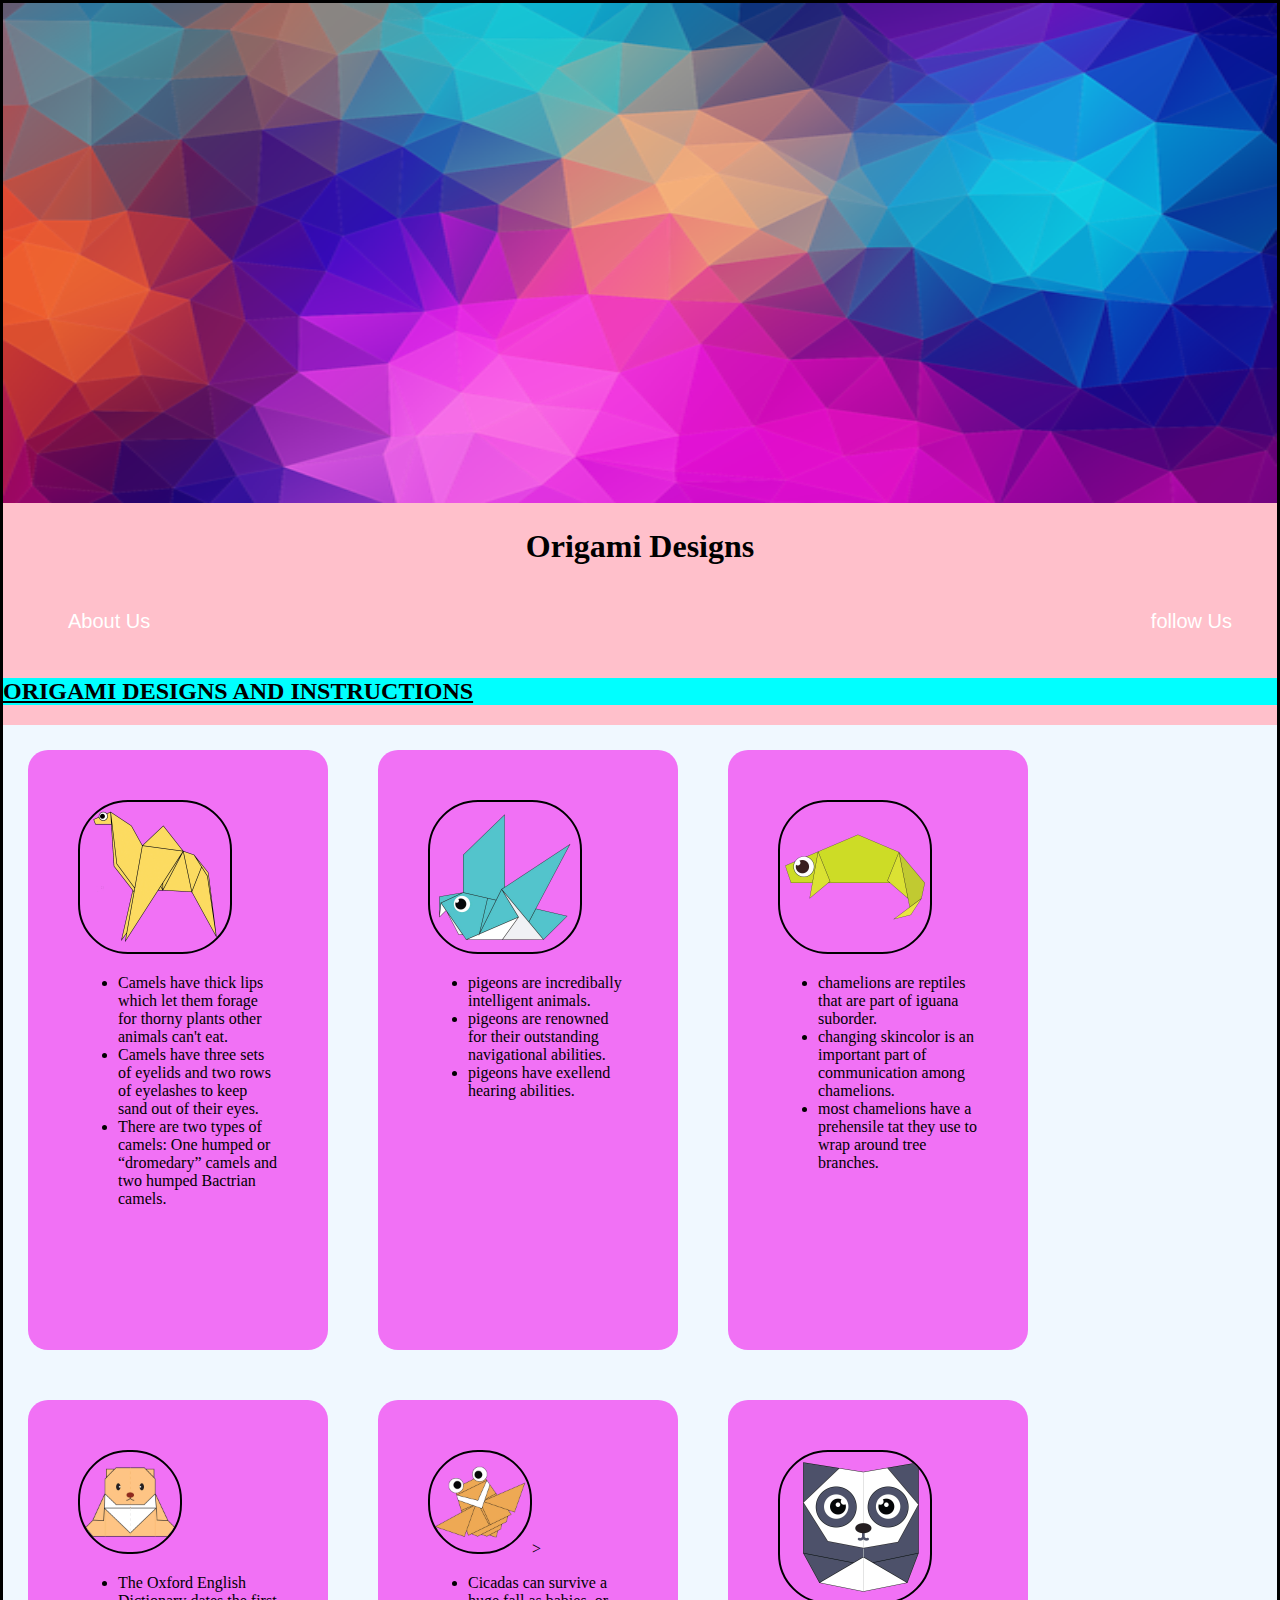
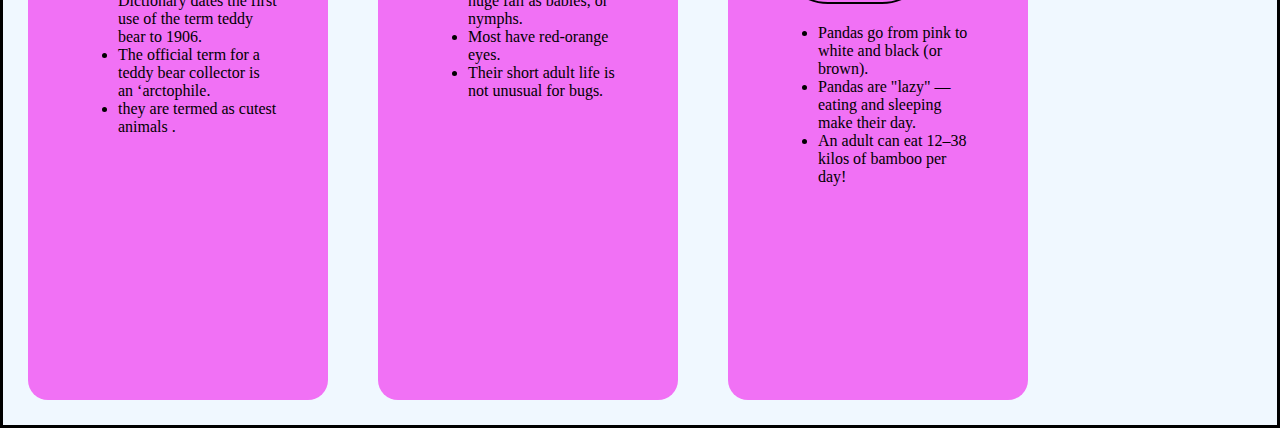
<file: index.html>
<!DOCTYPE html>

    <html>
    <head>
        <title>Origami Designs</title>
        <link rel="stylesheet"
        type="text/css"
        href="style.css"/>
    </head>
    <body>
        
    <div class="header">

      <div class ="bodyimg">
        <img src="background.webp" height="500px" width="100%">
        <center>
        <h1>Origami Designs</h1>
        </center>
        <div class="menu">
            
         
            
            <a href="About.html">About Us</a>
            <a href="followus.html">follow Us</a>


   
    </div>
    
        <div class="note">
          <font color = "black">
          <h2><u>ORIGAMI DESIGNS AND INSTRUCTIONS</u></h2></font>
      </div>
      
    <div class="grid">
        
        <div class="item">
          <a href="https://www.youtube.com/watch?v=qh7Zg88FsMM"><img src="camel.png" width=150 height=150/></a>
      
          <p><i>FACTS ABOUT CAMELS:</i></p>
          <ul>
            <li> Camels have thick lips which let them forage for thorny plants other animals can't eat.<br></li>
               <li> Camels have three sets of eyelids and two rows of eyelashes to keep sand out of their eyes.<br></li>
                <li>There are two types of camels: One humped or “dromedary” camels and two humped Bactrian camels.<br></li>
          </ul>
        </div>
    
        <div class="item">
          <a href="https://www.youtube.com/watch?v=beyzDR2dHh8"><img src="pigeon.png" width=150 height=150/></a>
          
          <p>FACTS ABOUT PIGEON</p>
          <ul>
            <li> pigeons are incredibally intelligent animals.<br></li>
                 <li>  pigeons are renowned for their outstanding navigational abilities.<br></li>
                  <li>pigeons have exellend hearing abilities.<br></li>
                 
             </ul>
        </div>
    
        <div class="item">
          <a href="http://origami.me/chameleon/"><img src="chameleon.png" width=150 height=150/></a>

            
          <p><i>FACTS ABOUT CHAMELIONS</i></p>
          <ul>
            <li> chamelions are reptiles that are part of iguana suborder.<br></li>
               <li> changing skincolor is an important part of communication among chamelions.<br></li>
                <li>most chamelions have a prehensile tat they use to wrap around tree branches.<br></li>
          </ul>
        </div>
    
        <div class="item">
          <a href="http://origami.me/teddy-bear" target="_blank"><img src="teddy.png" width=100 height=100></a>
      
          <p>FACTS ABOUT TEDDIES</p>
          <ul>
            <li>  The Oxford English Dictionary dates the first use of the term teddy bear to 1906.<br></li>
            <li>   The official term for a teddy bear collector is an ‘arctophile.<br></li>
             <li>they are  termed as cutest animals .<br></li>
            
          </ul>
        </div>
    
        <div class="item">
          <a href="http://origami.me/flying-cicada" target="_blank"><img src="cicada.png" width=100 height=100></a>>
              
              
          <p><i>FACTS ABOUT CICADAS</i></p>
          <ul>
            <li> Cicadas can survive a huge fall as babies, or nymphs.<br></li>
          <li> Most have red-orange eyes.<br></li>
            <li>Their short adult life is not unusual for bugs.</li>
          </ul>
        </div>
        <div class="item">
          <a href="https://www.youtube.com/watch?v=OUT_zInECDY"><img src="panda.png" width=150 height=150/></a>
          
          <p><i>FACTS ABOUT PANDAS</i></p>
          <ul>
            <li> Pandas go from pink to white and black (or brown).<br></li>
          <li> Pandas are "lazy" — eating and sleeping make their day.<br></li>
            <li>An adult can eat 12–38 kilos of bamboo per day!</li>
          </ul>
          <body style="background-color:lightblue;"></body>
        </div>
        
        
      
    
    
    </div>
    </body>
    </html>
</file>
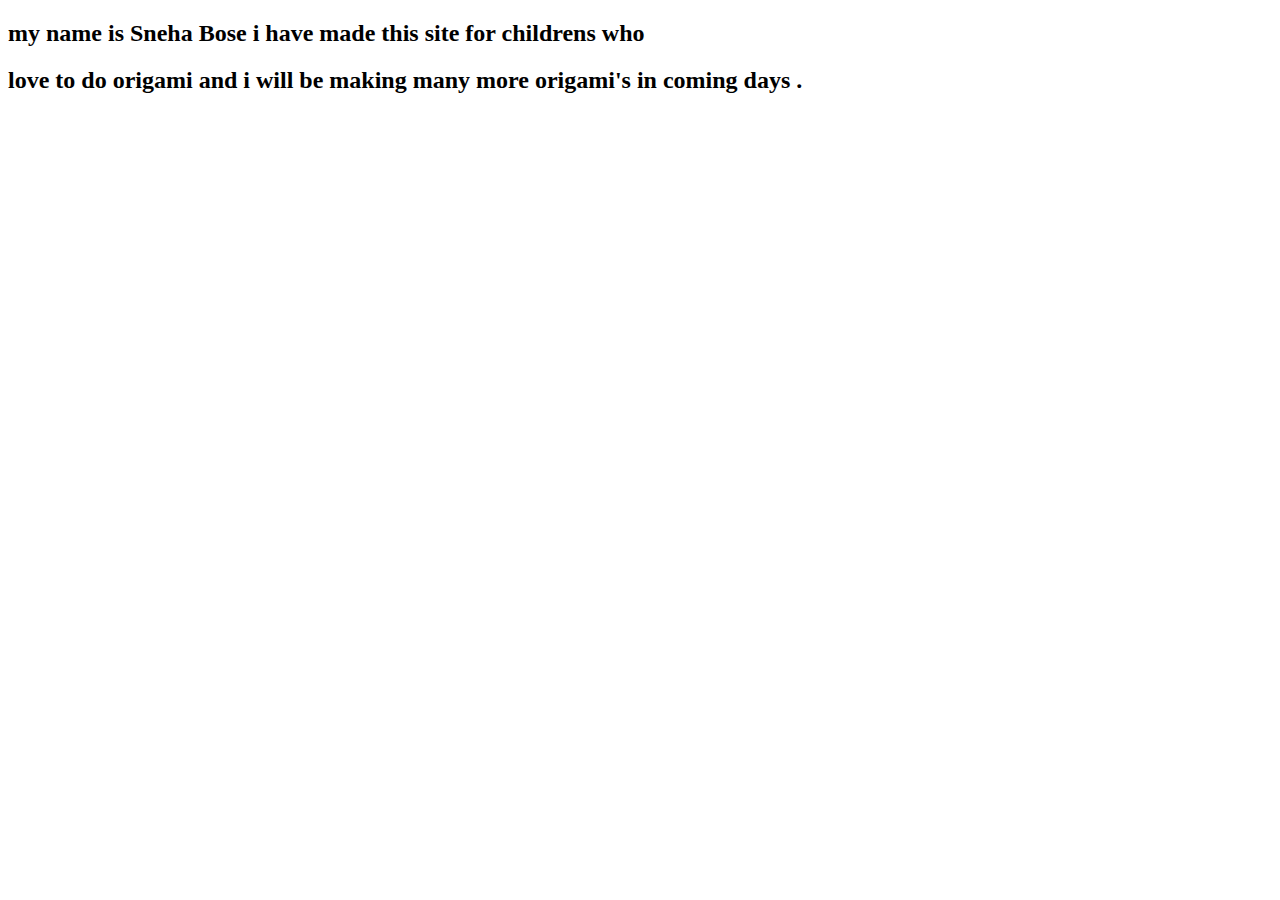
<file: About.html>
<!DOCTYPE html>
<html>

        <head>
        <title>About Us</title>
        </head>
        <body>
    <h2>my name is Sneha Bose i have made this site  for childrens who  </h2>
    <h2>love to do origami and i will be making many more origami's in coming days .</h2>


        </body>


</html>
</file>
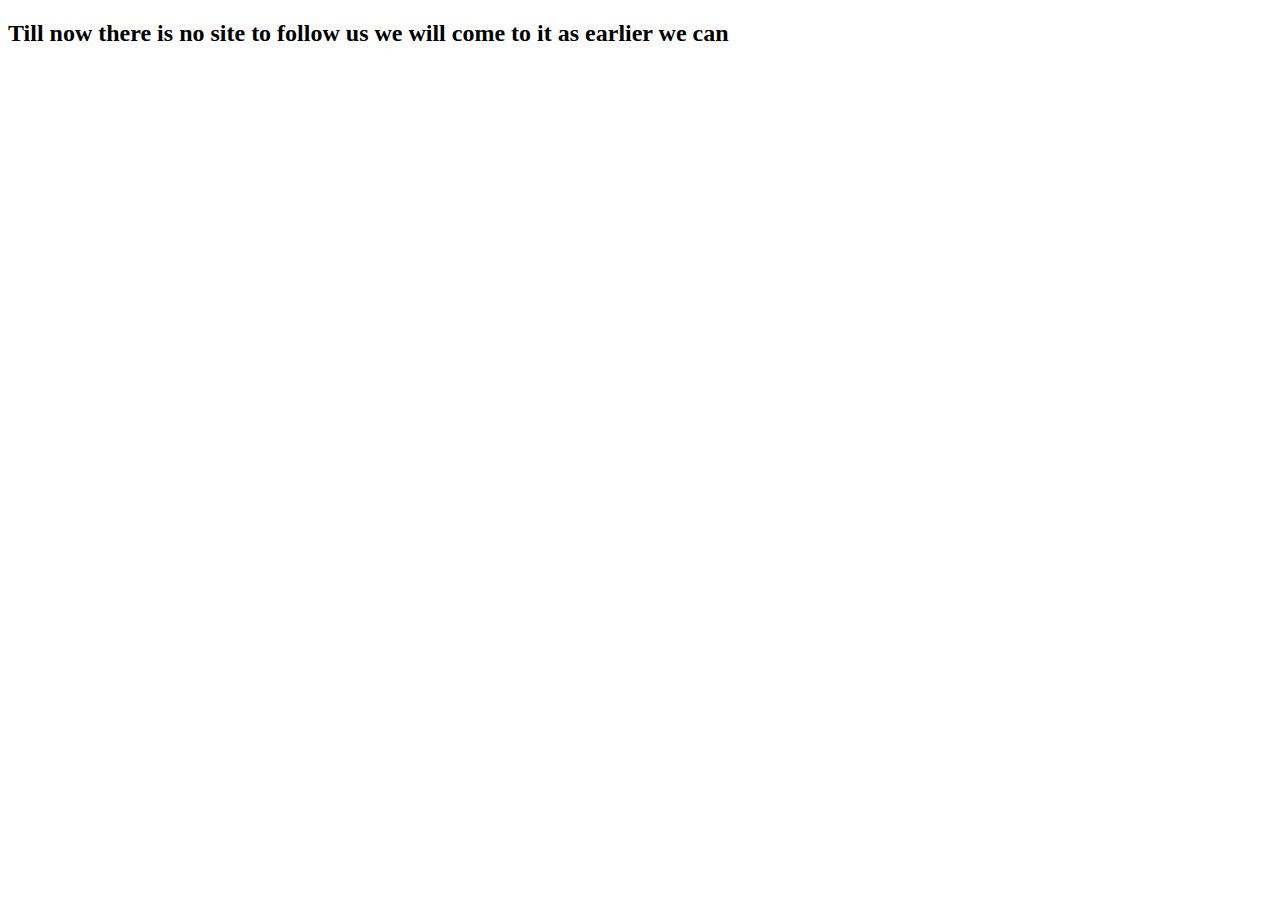
<file: followus.html>
<!DOCTYPE html>
<html>

        <head>
        <title>follow us</title>
        </head>
        <body>
        <h2>Till now there is no site to follow us we will come to it as earlier we can</h2>
        </body>


</html>
</file>
<file: style.css>
.header{
      
    background-color:pink;
    border:solid;
     }
  
     .note{
       background-color:aqua;
       
     }

     
.grid{
 

  background: darkred;
  background-color: #F0F8FF;
  display: flex;
  justify-content: last baseline;
  flex-direction: row;
  text-align: left;
  flex-wrap: wrap;
}
.item{
  border-radius: 20px;
  margin:25px;
  width: 200px;
  height: 500px;
  position:relative;
  padding: 50px;
  background-color:#f171f5;
  font-family:fantasy;
}
.menu{
  display:flex;
  justify-content: space-between;
  padding: 15px;
  font-size: 20px;
  font-family: sans-serif;
  font-weight: 400;
  color: #ffffff;
  margin: 30px;
}
.menu a{
  margin-left: 20px;
}
body{
  margin: 0px;
  background-color:peachpuff;
}
.grid img{
  border: 2px solid #000000;
  border-radius: 50px;
}
a:link{
  color:white;
  text-decoration: none;
}
a:visited{
  color:white;
  text-decoration: none;
}
.item:hover{
  transform:scale(1.2);
}
.menu a{
margin-left: 20px;
}
.item{
  position:relative;
}
.item p{
  position:absolute;
  top:0%;
  left:50%;
  transform:translate(-50%,-50%);
  opacity:0;
}
.item:hover p{
  opacity:1;
}
</file>
